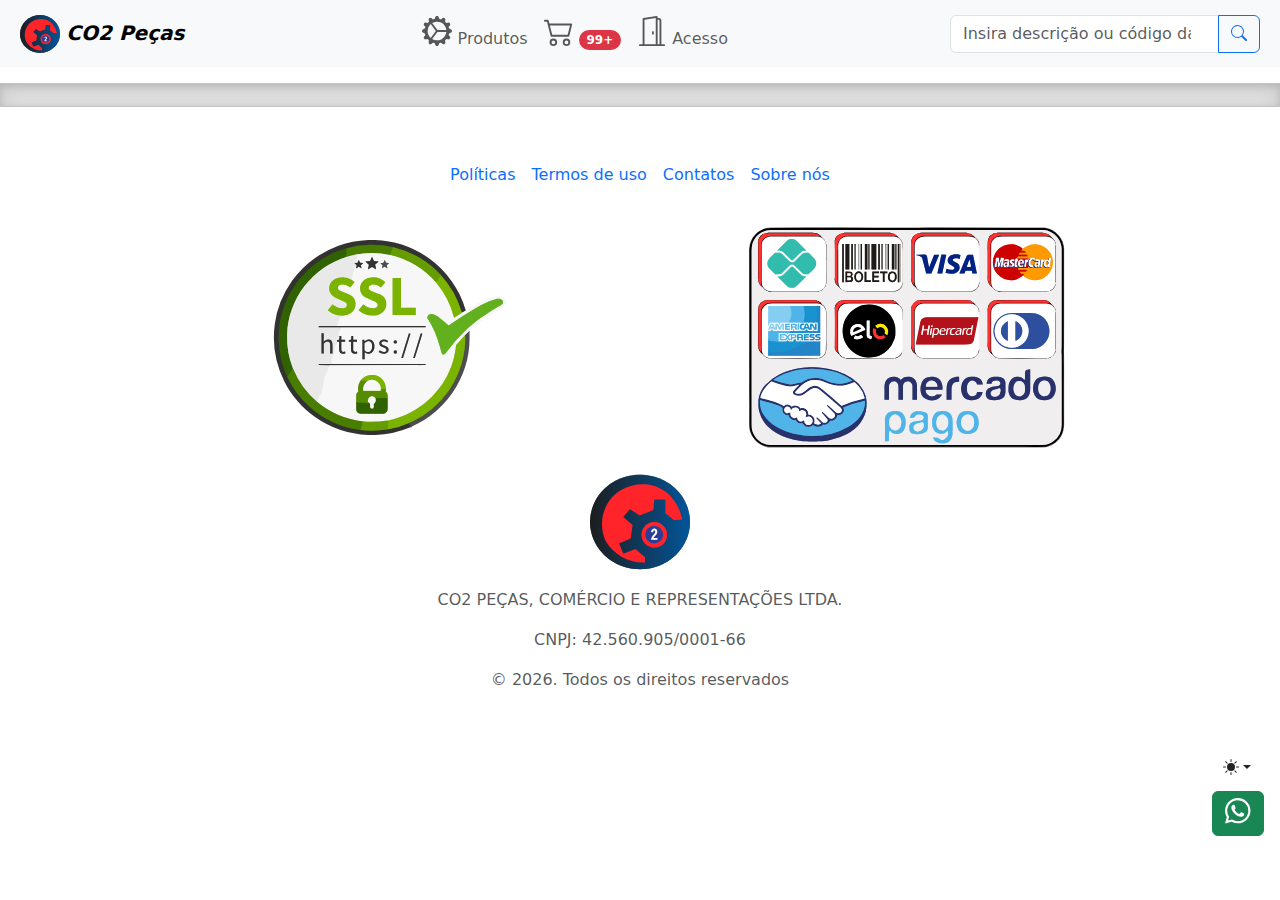
<file: about-us.html>
<!doctype html>
<html lang="pt-BR" data-bs-theme="auto">

<head>
    <!-- JAVASCRIPT RESPONSÁVEL PELO BOTÃO QUE TROCA OS TEMAS -->
    <script src="assets/js/themes.js"></script>
    <meta charset="utf-8">
    <meta name="viewport" content="width=device-width, initial-scale=1">
    <link rel="icon" href="assets/img/logo.png" type="image/png">
    <title>CO2 Peças</title>
    <meta name="description"
        content="Descubra a excelência em peças de linha pesada na nossa loja especializada. Encontre uma vasta seleção de componentes de alta qualidade para veículos comerciais e industriais. Combinamos expertise e variedade para atender às suas necessidades, oferecendo soluções duráveis e confiáveis. Explore nosso catálogo abrangente e garanta o desempenho ideal para sua frota. Seja para caminhões, ônibus ou maquinário pesado, nossa loja é o destino definitivo para quem busca peças que fazem a diferença. Qualidade superior e atendimento excepcional - sua jornada rumo à eficiência com seu veículo pesado começa aqui.">
    <meta name="keywords"
        content="peças de caminhão, caminhão, autopeças, reposição, manutenção, mecânica, motor, freios, suspensão, transmissão, embreagem, direção, elétrica, pneus, acessórios, segurança, Mercedes-Benz, Volkswagen, Scania, Volvo, Iveco, Ford, Chevrolet, Actros, Constellation, P-Series, FH, Daily, F-Series, Silverado, filtro de óleo, bomba de água, junta de cabeçote, biela, pistão, eixo, rolamento, mola, cabo de embreagem, mangueira de radiador, pneu para caminhão, acessorios para caminhão, equipamentos de segurança para caminhão">
    <meta name="author" content="CO2 Peças, Pablo Nogueira de Faria">
    <link rel="stylesheet" href="assets/css/style.css">
    <!-- Bootstrap -->
    <link rel="stylesheet" href="ext/bootstrap/bootstrap.min.css">
</head>

<body>
    <!-- MARCAÇÕES RESPONSÁVEIS PELO BOTÃO QUE TROCA O TEMA E BOTÃO WHATSAPP ------ INÍCIO -->

    <svg xmlns="http://www.w3.org/2000/svg" class="d-none">
        <symbol id="check2" viewBox="0 0 16 16">
            <path
                d="M13.854 3.646a.5.5 0 0 1 0 .708l-7 7a.5.5 0 0 1-.708 0l-3.5-3.5a.5.5 0 1 1 .708-.708L6.5 10.293l6.646-6.647a.5.5 0 0 1 .708 0z" />
        </symbol>
        <symbol id="circle-half" viewBox="0 0 16 16">
            <path d="M8 15A7 7 0 1 0 8 1v14zm0 1A8 8 0 1 1 8 0a8 8 0 0 1 0 16z" />
        </symbol>
        <symbol id="moon-stars-fill" viewBox="0 0 16 16">
            <path
                d="M6 .278a.768.768 0 0 1 .08.858 7.208 7.208 0 0 0-.878 3.46c0 4.021 3.278 7.277 7.318 7.277.527 0 1.04-.055 1.533-.16a.787.787 0 0 1 .81.316.733.733 0 0 1-.031.893A8.349 8.349 0 0 1 8.344 16C3.734 16 0 12.286 0 7.71 0 4.266 2.114 1.312 5.124.06A.752.752 0 0 1 6 .278z" />
            <path
                d="M10.794 3.148a.217.217 0 0 1 .412 0l.387 1.162c.173.518.579.924 1.097 1.097l1.162.387a.217.217 0 0 1 0 .412l-1.162.387a1.734 1.734 0 0 0-1.097 1.097l-.387 1.162a.217.217 0 0 1-.412 0l-.387-1.162A1.734 1.734 0 0 0 9.31 6.593l-1.162-.387a.217.217 0 0 1 0-.412l1.162-.387a1.734 1.734 0 0 0 1.097-1.097l.387-1.162zM13.863.099a.145.145 0 0 1 .274 0l.258.774c.115.346.386.617.732.732l.774.258a.145.145 0 0 1 0 .274l-.774.258a1.156 1.156 0 0 0-.732.732l-.258.774a.145.145 0 0 1-.274 0l-.258-.774a1.156 1.156 0 0 0-.732-.732l-.774-.258a.145.145 0 0 1 0-.274l.774-.258c.346-.115.617-.386.732-.732L13.863.1z" />
        </symbol>
        <symbol id="sun-fill" viewBox="0 0 16 16">
            <path
                d="M8 12a4 4 0 1 0 0-8 4 4 0 0 0 0 8zM8 0a.5.5 0 0 1 .5.5v2a.5.5 0 0 1-1 0v-2A.5.5 0 0 1 8 0zm0 13a.5.5 0 0 1 .5.5v2a.5.5 0 0 1-1 0v-2A.5.5 0 0 1 8 13zm8-5a.5.5 0 0 1-.5.5h-2a.5.5 0 0 1 0-1h2a.5.5 0 0 1 .5.5zM3 8a.5.5 0 0 1-.5.5h-2a.5.5 0 0 1 0-1h2A.5.5 0 0 1 3 8zm10.657-5.657a.5.5 0 0 1 0 .707l-1.414 1.415a.5.5 0 1 1-.707-.708l1.414-1.414a.5.5 0 0 1 .707 0zm-9.193 9.193a.5.5 0 0 1 0 .707L3.05 13.657a.5.5 0 0 1-.707-.707l1.414-1.414a.5.5 0 0 1 .707 0zm9.193 2.121a.5.5 0 0 1-.707 0l-1.414-1.414a.5.5 0 0 1 .707-.707l1.414 1.414a.5.5 0 0 1 0 .707zM4.464 4.465a.5.5 0 0 1-.707 0L2.343 3.05a.5.5 0 1 1 .707-.707l1.414 1.414a.5.5 0 0 1 0 .708z" />
        </symbol>
    </svg>

    <div class="dropdown position-fixed bottom-0 end-0 me-3 bd-mode-toggle">
        <button title="Botão para trocar temas"
            class="btn btn-bd-primary py-2 dropdown-toggle d-flex align-items-center" id="bd-theme" type="button"
            aria-expanded="false" data-bs-toggle="dropdown" aria-label="Toggle theme (auto)">
            <svg class="bi my-1 theme-icon-active" width="1em" height="1em">
                <use href="#circle-half"></use>
            </svg>
            <span class="visually-hidden" id="bd-theme-text">Troca de Temas</span>
        </button>
        <ul class="dropdown-menu dropdown-menu-end shadow" aria-labelledby="bd-theme-text">
            <li>
                <button title="Trocando para modo diurno" type="button" class="dropdown-item d-flex align-items-center"
                    data-bs-theme-value="light" aria-pressed="false">
                    <svg class="bi me-2 opacity-50 theme-icon" width="1em" height="1em">
                        <use href="#sun-fill"></use>
                    </svg>
                    Diurno
                    <svg class="bi ms-auto d-none" width="1em" height="1em">
                        <use href="#check2"></use>
                    </svg>
                </button>
            </li>
            <li>
                <button title="Trocando para modo noturno" type="button" class="dropdown-item d-flex align-items-center"
                    data-bs-theme-value="dark" aria-pressed="false">
                    <svg class="bi me-2 opacity-50 theme-icon" width="1em" height="1em">
                        <use href="#moon-stars-fill"></use>
                    </svg>
                    Noturno
                    <svg class="bi ms-auto d-none" width="1em" height="1em">
                        <use href="#check2"></use>
                    </svg>
                </button>
            </li>
            <li>
                <button title="Deixando em modo automático" type="button"
                    class="dropdown-item d-flex align-items-center active" data-bs-theme-value="auto"
                    aria-pressed="true">
                    <svg class="bi me-2 opacity-50 theme-icon" width="1em" height="1em">
                        <use href="#circle-half"></use>
                    </svg>
                    Automático
                    <svg class="bi ms-auto d-none" width="1em" height="1em">
                        <use href="#check2"></use>
                    </svg>
                </button>
            </li>
        </ul>
    </div>

    <div class="position-fixed bottom-0 end-0 me-3 whatsapp-link">
        <a href="https://api.whatsapp.com/send?phone=5562999999999" target="_blank" class="btn btn-success">
            <svg xmlns="http://www.w3.org/2000/svg" width="1.6em" height="1.6em" fill="currentColor"
                class="bi bi-whatsapp" viewBox="0 0 16 16">
                <path
                    d="M13.601 2.326A7.854 7.854 0 0 0 7.994 0C3.627 0 .068 3.558.064 7.926c0 1.399.366 2.76 1.057 3.965L0 16l4.204-1.102a7.933 7.933 0 0 0 3.79.965h.004c4.368 0 7.926-3.558 7.93-7.93A7.898 7.898 0 0 0 13.6 2.326zM7.994 14.521a6.573 6.573 0 0 1-3.356-.92l-.24-.144-2.494.654.666-2.433-.156-.251a6.56 6.56 0 0 1-1.007-3.505c0-3.626 2.957-6.584 6.591-6.584a6.56 6.56 0 0 1 4.66 1.931 6.557 6.557 0 0 1 1.928 4.66c-.004 3.639-2.961 6.592-6.592 6.592zm3.615-4.934c-.197-.099-1.17-.578-1.353-.646-.182-.065-.315-.099-.445.099-.133.197-.513.646-.627.775-.114.133-.232.148-.43.05-.197-.1-.836-.308-1.592-.985-.59-.525-.985-1.175-1.103-1.372-.114-.198-.011-.304.088-.403.087-.088.197-.232.296-.346.1-.114.133-.198.198-.33.065-.134.034-.248-.015-.347-.05-.099-.445-1.076-.612-1.47-.16-.389-.323-.335-.445-.34-.114-.007-.247-.007-.38-.007a.729.729 0 0 0-.529.247c-.182.198-.691.677-.691 1.654 0 .977.71 1.916.81 2.049.098.133 1.394 2.132 3.383 2.992.47.205.84.326 1.129.418.475.152.904.129 1.246.08.38-.058 1.171-.48 1.338-.943.164-.464.164-.86.114-.943-.049-.084-.182-.133-.38-.232z" />
            </svg>
        </a>
    </div>

    <!-- MARCAÇÕES RESPONSÁVEIS PELO BOTÃO QUE TROCA O TEMA E BOTÃO WHATSAPP ------ FIM -->

    <header class="sticky-top">
        <nav class="navbar navbar-expand-lg bg-body-tertiary p-2">
            <div class="container-fluid">
                <a title="Voltar à página principal" class="navbar-brand" href="#">
                    <img src="assets/img/logo.svg" alt="Logo" width="40" height="40" class="d-inline-block">
                    <strong><em>CO2 Peças</em></strong>
                </a>
                <button title="Botão aparente apenas em dispositivos móveis para retrair a barra de navegação."
                    class="navbar-toggler" type="button" data-bs-toggle="collapse"
                    data-bs-target="#navbarSupportedContent" aria-controls="navbarSupportedContent"
                    aria-expanded="false" aria-label="Toggle navigation">
                    <span class="navbar-toggler-icon"></span>
                </button>

                <div class="collapse navbar-collapse" id="navbarSupportedContent">
                    <ul class="navbar-nav mx-auto mb-2 mb-lg-0 text-small">
                        <li class="nav-item">
                            <a title="Navegar pela seção dos produtos" class="nav-link " href="#"><svg
                                    xmlns="http://www.w3.org/2000/svg" width="30" height="30" fill="currentColor"
                                    class="bi bi-gear-wide-connected" viewBox="0 0 16 16">
                                    <path
                                        d="M7.068.727c.243-.97 1.62-.97 1.864 0l.071.286a.96.96 0 0 0 1.622.434l.205-.211c.695-.719 1.888-.03 1.613.931l-.08.284a.96.96 0 0 0 1.187 1.187l.283-.081c.96-.275 1.65.918.931 1.613l-.211.205a.96.96 0 0 0 .434 1.622l.286.071c.97.243.97 1.62 0 1.864l-.286.071a.96.96 0 0 0-.434 1.622l.211.205c.719.695.03 1.888-.931 1.613l-.284-.08a.96.96 0 0 0-1.187 1.187l.081.283c.275.96-.918 1.65-1.613.931l-.205-.211a.96.96 0 0 0-1.622.434l-.071.286c-.243.97-1.62.97-1.864 0l-.071-.286a.96.96 0 0 0-1.622-.434l-.205.211c-.695.719-1.888.03-1.613-.931l.08-.284a.96.96 0 0 0-1.186-1.187l-.284.081c-.96.275-1.65-.918-.931-1.613l.211-.205a.96.96 0 0 0-.434-1.622l-.286-.071c-.97-.243-.97-1.62 0-1.864l.286-.071a.96.96 0 0 0 .434-1.622l-.211-.205c-.719-.695-.03-1.888.931-1.613l.284.08a.96.96 0 0 0 1.187-1.186l-.081-.284c-.275-.96.918-1.65 1.613-.931l.205.211a.96.96 0 0 0 1.622-.434l.071-.286zM12.973 8.5H8.25l-2.834 3.779A4.998 4.998 0 0 0 12.973 8.5m0-1a4.998 4.998 0 0 0-7.557-3.779l2.834 3.78h4.723zM5.048 3.967c-.03.021-.058.043-.087.065zm-.431.355A4.984 4.984 0 0 0 3.002 8c0 1.455.622 2.765 1.615 3.678L7.375 8zm.344 7.646.087.065z" />
                                </svg> Produtos</a>
                        </li>
                        <li class="nav-item">
                            <a title="Visualizar itens no carrinho" class="nav-link" href="#">
                                <svg xmlns="http://www.w3.org/2000/svg" width="30" height="30" fill="currentColor"
                                    class="bi bi-cart2" viewBox="0 0 16 16">
                                    <path
                                        d="M0 2.5A.5.5 0 0 1 .5 2H2a.5.5 0 0 1 .485.379L2.89 4H14.5a.5.5 0 0 1 .485.621l-1.5 6A.5.5 0 0 1 13 11H4a.5.5 0 0 1-.485-.379L1.61 3H.5a.5.5 0 0 1-.5-.5M3.14 5l1.25 5h8.22l1.25-5H3.14zM5 13a1 1 0 1 0 0 2 1 1 0 0 0 0-2m-2 1a2 2 0 1 1 4 0 2 2 0 0 1-4 0m9-1a1 1 0 1 0 0 2 1 1 0 0 0 0-2m-2 1a2 2 0 1 1 4 0 2 2 0 0 1-4 0" />
                                </svg>
                                <span class="badge rounded-pill bg-danger">
                                    99+
                                    <span class="visually-hidden">Quantidade de produtos</span>
                                </span>
                            </a>
                        </li>
                        <li class="nav-item">
                            <a title="Realizar login ou criar conta" href="access.php" class="nav-link">
                                <svg xmlns="http://www.w3.org/2000/svg" width="30" height="30" fill="currentColor"
                                    class="bi bi-door-open" viewBox="0 0 16 16">
                                    <path d="M8.5 10c-.276 0-.5-.448-.5-1s.224-1 .5-1 .5.448.5 1-.224 1-.5 1" />
                                    <path
                                        d="M10.828.122A.5.5 0 0 1 11 .5V1h.5A1.5 1.5 0 0 1 13 2.5V15h1.5a.5.5 0 0 1 0 1h-13a.5.5 0 0 1 0-1H3V1.5a.5.5 0 0 1 .43-.495l7-1a.5.5 0 0 1 .398.117zM11.5 2H11v13h1V2.5a.5.5 0 0 0-.5-.5M4 1.934V15h6V1.077z" />
                                </svg> Acesso
                            </a>
                        </li>
                        <!--
                        <li class="nav-item dropdown">
                            <a title="Opções do usuário em sua conta" href="#" class="nav-link dropdown-toggle" data-bs-toggle="dropdown"
                                aria-expanded="false">
                                <svg xmlns="http://www.w3.org/2000/svg" width="30" height="30" fill="currentColor"
                                    class="bi bi-person-circle" viewBox="0 0 16 16">
                                    <path d="M11 6a3 3 0 1 1-6 0 3 3 0 0 1 6 0" />
                                    <path fill-rule="evenodd"
                                        d="M0 8a8 8 0 1 1 16 0A8 8 0 0 1 0 8m8-7a7 7 0 0 0-5.468 11.37C3.242 11.226 4.805 10 8 10s4.757 1.225 5.468 2.37A7 7 0 0 0 8 1" />
                                </svg>
                            </a>
                            <ul class="dropdown-menu">
                                <li>
                                    <a title="Visualizar os dados do usuário" class="dropdown-item" href="#"><svg
                                            xmlns="http://www.w3.org/2000/svg" width="22" height="22"
                                            fill="currentColor" class="bi bi-card-heading" viewBox="0 0 16 16">
                                            <path
                                                d="M14.5 3a.5.5 0 0 1 .5.5v9a.5.5 0 0 1-.5.5h-13a.5.5 0 0 1-.5-.5v-9a.5.5 0 0 1 .5-.5zm-13-1A1.5 1.5 0 0 0 0 3.5v9A1.5 1.5 0 0 0 1.5 14h13a1.5 1.5 0 0 0 1.5-1.5v-9A1.5 1.5 0 0 0 14.5 2z" />
                                            <path
                                                d="M3 8.5a.5.5 0 0 1 .5-.5h9a.5.5 0 0 1 0 1h-9a.5.5 0 0 1-.5-.5m0 2a.5.5 0 0 1 .5-.5h6a.5.5 0 0 1 0 1h-6a.5.5 0 0 1-.5-.5m0-5a.5.5 0 0 1 .5-.5h9a.5.5 0 0 1 .5.5v1a.5.5 0 0 1-.5.5h-9a.5.5 0 0 1-.5-.5z" />
                                        </svg> Meus
                                        dados
                                    </a>
                                </li>
                                <li>
                                    <a title="Visualizar os pedidos do usuário" class="dropdown-item" href="#">
                                        <svg xmlns="http://www.w3.org/2000/svg" width="22" height="22"
                                            fill="currentColor" class="bi bi-bag-check-fill" viewBox="0 0 16 16">
                                            <path fill-rule="evenodd"
                                                d="M10.5 3.5a2.5 2.5 0 0 0-5 0V4h5zm1 0V4H15v10a2 2 0 0 1-2 2H3a2 2 0 0 1-2-2V4h3.5v-.5a3.5 3.5 0 1 1 7 0m-.646 5.354a.5.5 0 0 0-.708-.708L7.5 10.793 6.354 9.646a.5.5 0 1 0-.708.708l1.5 1.5a.5.5 0 0 0 .708 0l3-3z" />
                                        </svg> Meus
                                        pedidos
                                    </a>
                                </li>
                                <li>
                                    <hr class="dropdown-divider">
                                </li>
                                <li>
                                    <a title="Sair da conta" class="dropdown-item" href="#">
                                        <svg xmlns="http://www.w3.org/2000/svg" width="22" height="22"
                                            fill="currentColor" class="bi bi-door-closed" viewBox="0 0 16 16">
                                            <path
                                                d="M3 2a1 1 0 0 1 1-1h8a1 1 0 0 1 1 1v13h1.5a.5.5 0 0 1 0 1h-13a.5.5 0 0 1 0-1H3zm1 13h8V2H4z" />
                                            <path d="M9 9a1 1 0 1 0 2 0 1 1 0 0 0-2 0" />
                                        </svg> Sair
                                    </a>
                                </li>
                            </ul>
                        </li>
                    -->
                    </ul>
                </div>
                <form id="searcher" class="col-md-3 col-10 mx-auto" role="search">
                    <div class="input-group">
                        <input type="search" class="form-control" placeholder="Insira descrição ou código da peça"
                            aria-label="Search">
                        <button title="Botão para confirmar busca inserida" type="submit"
                            class="btn btn-outline-primary">
                            <svg xmlns="http://www.w3.org/2000/svg" width="16" height="16" fill="currentColor"
                                class="bi bi-search" viewBox="0 0 16 16">
                                <path
                                    d="M11.742 10.344a6.5 6.5 0 1 0-1.397 1.398h-.001c.03.04.062.078.098.115l3.85 3.85a1 1 0 0 0 1.415-1.414l-3.85-3.85a1.007 1.007 0 0 0-.115-.1zM12 6.5a5.5 5.5 0 1 1-11 0 5.5 5.5 0 0 1 11 0" />
                            </svg>
                        </button>
                    </div>
                </form>
            </div>
        </nav>
    </header>

    <main>


        <div class="divider"></div>
    </main>

    <footer class="py-3 my-4">
        <ul class="nav justify-content-center pt-2 pb-3 mb-3">
            <li class="nav-item"><a href="policies.php"
                    class="nav-link px-2 link-body-emphasis text-primary">Políticas</a>
            </li>
            <li class="nav-item"><a href="terms.html" class="nav-link px-2 link-body-emphasis text-primary">Termos
                    de
                    uso</a></li>
            <li class="nav-item"><a href="contacts.html"
                    class="nav-link px-2 link-body-emphasis text-primary">Contatos</a>
            </li>
            <li class="nav-item"><a href="about-us.html" class="nav-link px-2 link-body-emphasis text-primary">Sobre
                    nós</a>
            </li>
        </ul>
        <div class="d-flex justify-content-center text-center flex-column flex-md-row align-items-center">
            <div class="col-md-5 mb-4">
                <img class="img-fluid" src="assets/img/certificado-SSL.svg" width="50%" alt="Logo">
            </div>
            <div class="col-md-5 mb-4">
                <img class="img-fluid" src="assets/img/payment-methods.svg" width="60%" alt="Logo">
            </div>
        </div>
        <p class="text-center text-body-secondary"><img src="assets/img/logo.svg" width="100" height="100" alt="Logo">
        </p>
        <p class="text-center text-body-secondary">CO2 PEÇAS, COMÉRCIO E REPRESENTAÇÕES LTDA.</p>
        <p class="text-center text-body-secondary">CNPJ: 42.560.905/0001-66</p>
        <p id="direitos-autorais" class="text-center text-body-secondary"></p>
    </footer>

    <script type="text/javascript">
        var direitosAutorais = document.getElementById('direitos-autorais');
        var anoAtual = new Date().getFullYear();
        direitosAutorais.innerHTML = '&copy; ' + anoAtual + '. Todos os direitos reservados';
    </script>
    <script src="ext/bootstrap/bootstrap.bundle.min.js"></script>
</body>

</html>
</file>
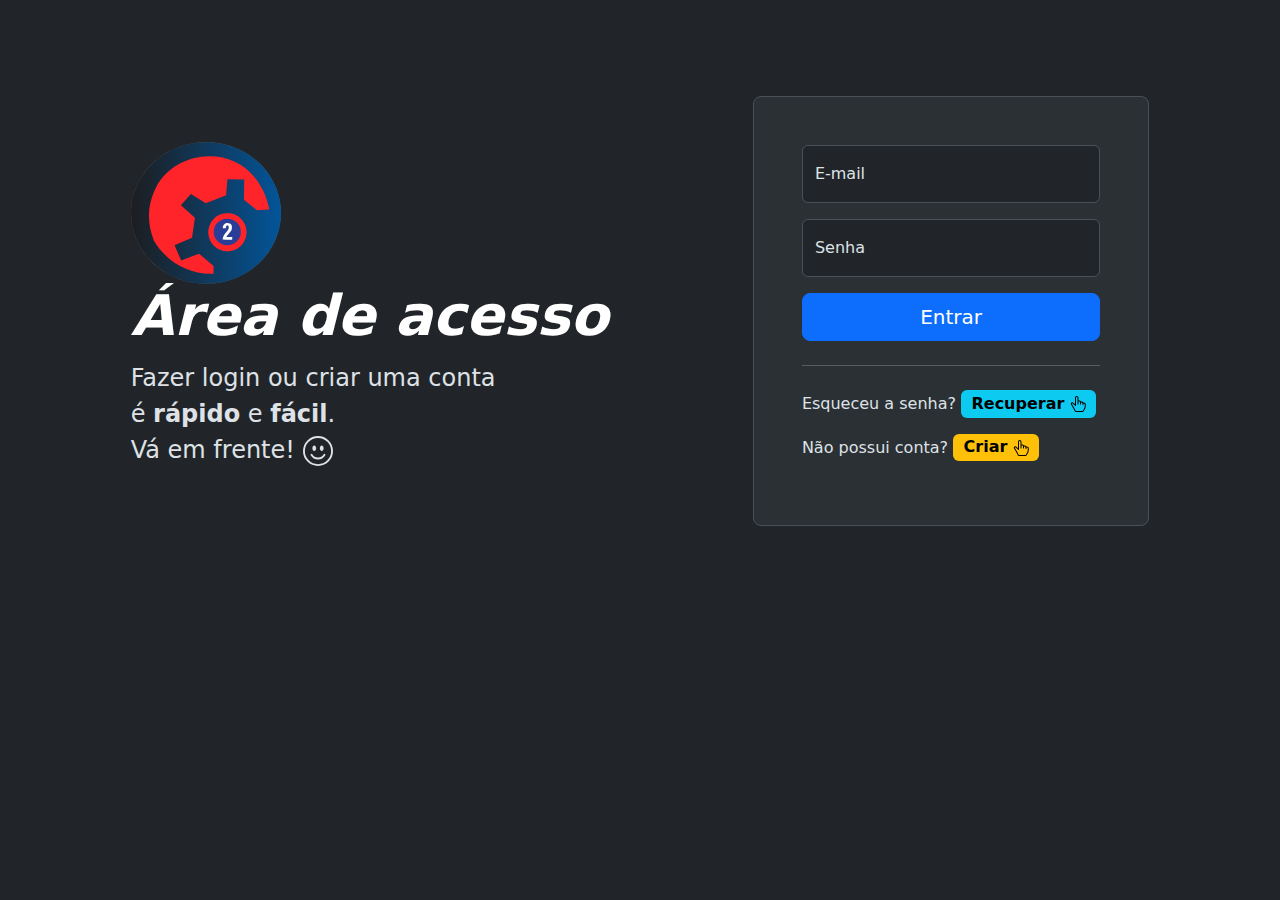
<file: access.html>
<!doctype html>
<html lang="pt-BR" data-bs-theme="dark">

<head>
    <meta charset="utf-8">
    <meta name="viewport" content="width=device-width, initial-scale=1">
    <link rel="icon" href="assets/img/logo.png" type="image/png">
    <title>CO2 Peças - Acesso</title>
    <link rel="stylesheet" href="ext/bootstrap/bootstrap.min.css">
</head>

<body>

    <!-- FORMULÁRIO DE LOGIN - início -->
    <div class="container col-xl-10 col-xxl-8 px-4 py-5">
        <div class="row align-items-center g-lg-5 py-5">
            <div class="col-lg-7 text-center text-lg-start">
                <a title="Voltar à página principal" href="index.html">
                    <img src="assets/img/logo.svg" width="150" height="150" alt="Logo para retorno À página principal">
                </a>
                <h1 class="display-4 fw-bold lh-1 text-body-emphasis mb-3"><em>Área de acesso</em></h1>
                <p class="col-lg-10 fs-4">Fazer login ou criar uma conta<br>é <strong>rápido</strong> e
                    <strong>fácil</strong>.<br>Vá em frente! <svg xmlns="http://www.w3.org/2000/svg" width="30"
                        height="30" fill="currentColor" class="bi bi-emoji-smile" viewBox="0 0 16 16">
                        <path d="M8 15A7 7 0 1 1 8 1a7 7 0 0 1 0 14m0 1A8 8 0 1 0 8 0a8 8 0 0 0 0 16" />
                        <path
                            d="M4.285 9.567a.5.5 0 0 1 .683.183A3.498 3.498 0 0 0 8 11.5a3.498 3.498 0 0 0 3.032-1.75.5.5 0 1 1 .866.5A4.498 4.498 0 0 1 8 12.5a4.498 4.498 0 0 1-3.898-2.25.5.5 0 0 1 .183-.683M7 6.5C7 7.328 6.552 8 6 8s-1-.672-1-1.5S5.448 5 6 5s1 .672 1 1.5m4 0c0 .828-.448 1.5-1 1.5s-1-.672-1-1.5S9.448 5 10 5s1 .672 1 1.5" />
                    </svg>
                </p>

            </div>

            <div class="col-md-10 mx-auto col-lg-5">
                <form id="formLogin" class="p-4 p-md-5 border rounded-3 bg-body-tertiary">
                    <div class="form-floating mb-3">
                        <input type="email" class="form-control" id="emailLogin" name="emailLogin"
                            placeholder="nome@exemplo.com" required>
                        <label for="emailLogin">E-mail</label>
                    </div>
                    <div class="form-floating mb-3">
                        <input type="password" class="form-control" id="passwordLogin" name="passwordLogin"
                            placeholder="Senha escolhida" required>
                        <label for="passwordLogin">Senha</label>
                    </div>
                    <button class="w-100 btn btn-lg btn-primary" type="submit">Entrar</button>
                    <div id="messageLogin" class="text-center"></div>
                    <hr class="my-4">
                    <p>Esqueceu a senha? <a href="#" data-bs-toggle="modal" data-bs-target="#modalRecovery"
                            title="Recuperar senha" class="text-decoration-none badge text-bg-info fs-6">Recuperar <svg
                                xmlns="http://www.w3.org/2000/svg" width="16" height="16" fill="currentColor"
                                class="bi bi-hand-index-thumb" viewBox="0 0 16 16">
                                <path
                                    d="M6.75 1a.75.75 0 0 1 .75.75V8a.5.5 0 0 0 1 0V5.467l.086-.004c.317-.012.637-.008.816.027.134.027.294.096.448.182.077.042.15.147.15.314V8a.5.5 0 0 0 1 0V6.435l.106-.01c.316-.024.584-.01.708.04.118.046.3.207.486.43.081.096.15.19.2.259V8.5a.5.5 0 1 0 1 0v-1h.342a1 1 0 0 1 .995 1.1l-.271 2.715a2.5 2.5 0 0 1-.317.991l-1.395 2.442a.5.5 0 0 1-.434.252H6.118a.5.5 0 0 1-.447-.276l-1.232-2.465-2.512-4.185a.517.517 0 0 1 .809-.631l2.41 2.41A.5.5 0 0 0 6 9.5V1.75A.75.75 0 0 1 6.75 1M8.5 4.466V1.75a1.75 1.75 0 1 0-3.5 0v6.543L3.443 6.736A1.517 1.517 0 0 0 1.07 8.588l2.491 4.153 1.215 2.43A1.5 1.5 0 0 0 6.118 16h6.302a1.5 1.5 0 0 0 1.302-.756l1.395-2.441a3.5 3.5 0 0 0 .444-1.389l.271-2.715a2 2 0 0 0-1.99-2.199h-.581a5.114 5.114 0 0 0-.195-.248c-.191-.229-.51-.568-.88-.716-.364-.146-.846-.132-1.158-.108l-.132.012a1.26 1.26 0 0 0-.56-.642 2.632 2.632 0 0 0-.738-.288c-.31-.062-.739-.058-1.05-.046zm2.094 2.025" />
                            </svg></a></p>
                    <p>Não possui conta? <a href="#" data-bs-toggle="modal" data-bs-target="#modalSignin"
                            title="Criar conta" class="text-decoration-none badge text-bg-warning fs-6">Criar <svg
                                xmlns="http://www.w3.org/2000/svg" width="16" height="16" fill="currentColor"
                                class="bi bi-hand-index-thumb" viewBox="0 0 16 16">
                                <path
                                    d="M6.75 1a.75.75 0 0 1 .75.75V8a.5.5 0 0 0 1 0V5.467l.086-.004c.317-.012.637-.008.816.027.134.027.294.096.448.182.077.042.15.147.15.314V8a.5.5 0 0 0 1 0V6.435l.106-.01c.316-.024.584-.01.708.04.118.046.3.207.486.43.081.096.15.19.2.259V8.5a.5.5 0 1 0 1 0v-1h.342a1 1 0 0 1 .995 1.1l-.271 2.715a2.5 2.5 0 0 1-.317.991l-1.395 2.442a.5.5 0 0 1-.434.252H6.118a.5.5 0 0 1-.447-.276l-1.232-2.465-2.512-4.185a.517.517 0 0 1 .809-.631l2.41 2.41A.5.5 0 0 0 6 9.5V1.75A.75.75 0 0 1 6.75 1M8.5 4.466V1.75a1.75 1.75 0 1 0-3.5 0v6.543L3.443 6.736A1.517 1.517 0 0 0 1.07 8.588l2.491 4.153 1.215 2.43A1.5 1.5 0 0 0 6.118 16h6.302a1.5 1.5 0 0 0 1.302-.756l1.395-2.441a3.5 3.5 0 0 0 .444-1.389l.271-2.715a2 2 0 0 0-1.99-2.199h-.581a5.114 5.114 0 0 0-.195-.248c-.191-.229-.51-.568-.88-.716-.364-.146-.846-.132-1.158-.108l-.132.012a1.26 1.26 0 0 0-.56-.642 2.632 2.632 0 0 0-.738-.288c-.31-.062-.739-.058-1.05-.046zm2.094 2.025" />
                            </svg></a></p>
                </form>
            </div>

        </div>
    </div>
    <!-- FORMULÁRIO DE LOGIN - fim -->

    <!-- FORMULÁRIOS RECUPERAR SENHA - início -->
    <div class="modal fade" id="modalRecovery" tabindex="-1" aria-labelledby="exampleModalLabel" aria-hidden="true">
        <div class="modal-dialog modal-dialog-centered" role="document">
            <div class="modal-content rounded-4 shadow">
                <div class="modal-header p-5 pb-4 border-bottom-0">
                    <h1 class="fw-bold mb-0 fs-2">Recuperar senha</h1>
                    <button type="button" class="btn-close" data-bs-dismiss="modal" aria-label="Close"></button>
                </div>

                <div class="modal-body p-5 pt-0">
                    <div id="emailReset">
                        <form id="formEmail" class="">
                            <label class="mb-2 fw-bold" for="emailRecovery">Seu e-mail cadastrado</label>
                            <div class="input-group mb-3">
                                <input type="email" class="form-control" id="emailRecovery" name="emailRecovery"
                                    placeholder="nome@exemplo.com" aria-label="nome@exemplo.com"
                                    aria-describedby="generate-token" required>
                                <button class="btn btn-primary" type="submit"
                                    id="generate-token"><small>Gerar</small></button>
                            </div>
                        </form>
                    </div>
                    <div id="tokenReset">
                        <form id="formToken">
                            <label class="mb-2 fw-bold" for="secureToken">Token de segurança enviado ao e-mail</label>
                            <div class="input-group mb-3">
                                <input type="text" class="form-control" id="secureToken" name="secureToken"
                                    placeholder="nome@exemplo.com" aria-label="nome@exemplo.com"
                                    aria-describedby="validate-token" required>
                                <button class="btn btn-primary" type="submit"
                                    id="validate-token"><small>Validar</small></button>
                            </div>
                        </form>
                    </div>
                    <div id="passwordReset">
                        <form id="formReset">
                            <div class="form-floating mb-3">
                                <input type="email" class="form-control rounded-3" id="newPassword" name="newPassword"
                                    placeholder="name@example.com" required>
                                <label for="newPassword">Nova senha</label>
                            </div>
                            <div class="form-floating mb-3">
                                <input type="email" class="form-control rounded-3" id="newPassword2" name="newPassword2"
                                    placeholder="name@example.com" required>
                                <label for="newPassword2">Confirmar nova senha</label>
                            </div>
                            <button class="w-100 mb-2 btn btn-lg rounded-3 btn-primary" type="submit">Redefinir
                                senha</button>
                        </form>
                    </div>
                    <div id="messageRecovery" class="text-center"></div>
                </div>
            </div>
        </div>
    </div>
    <!-- FORMULÁRIOS RECUPERAR SENHA - fim -->

    <!-- FORMULÁRIO CRIAR CONTA - início -->
    <div class="modal fade" id="modalSignin" tabindex="-1" aria-labelledby="exampleModalLabel" aria-hidden="true">
        <div class="modal-dialog modal-dialog-centered" role="document">
            <div class="modal-content rounded-4 shadow">
                <div class="modal-header p-5 pb-4 border-bottom-0">
                    <h1 class="fw-bold mb-0 fs-2">Criar conta</h1>
                    <button type="button" class="btn-close" data-bs-dismiss="modal" aria-label="Close"></button>
                </div>

                <div class="modal-body p-5 pt-0">
                    <form class="">
                        <div class="form-floating mb-3">
                            <input type="email" class="form-control rounded-3" id="nameCreate" name="nameCreate"
                                placeholder="nome@exemplo.com" required>
                            <label for="nameCreate">Nome completo</label>
                        </div>
                        <div class="form-floating mb-3">
                            <input type="email" class="form-control rounded-3" id="emailCreate" name="emailCreate"
                                placeholder="nome@exemplo.com" required>
                            <label for="emailCreate">E-mail</label>
                        </div>
                        <div class="form-floating mb-3">
                            <input type="password" class="form-control rounded-3" id="passwordCreate"
                                name="passwordCreate" placeholder="Password" required>
                            <label for="passwordCreate">Senha</label>
                        </div>
                        <div class="form-floating mb-3">
                            <input type="password" class="form-control rounded-3" id="passwordCreate2"
                                name="passwordCreate2" placeholder="Password" required>
                            <label for="passwordCreate2">Confirmar senha</label>
                        </div>
                        <div class="form-check text-start my-3">
                            <input class="form-check-input" type="checkbox" id="userAgreed" name="userAgreed">
                            <label class="form-check-label" for="userAgreed">
                                <small>Concordo que li e aceito os <a title="Termos de uso da CO2 Peças"
                                        href="terms.html" target="_blank">Termos de uso</a> e <a
                                        title="Políticas da CO2 Peças" href="politics.html"
                                        target="_blank">Políticas</a> do site.</small>
                            </label>
                        </div>
                        <button class="w-100 mb-2 btn btn-lg rounded-3 btn-primary" type="submit">Criar</button>
                    </form>
                    <div id="messageCreate" class="text-center"></div>
                </div>
            </div>
        </div>
    </div>
    <!-- FORMULÁRIO CRIAR CONTA - fim -->

    <script src="ext/bootstrap/bootstrap.bundle.min.js"></script>
</body>

</html>
</file>
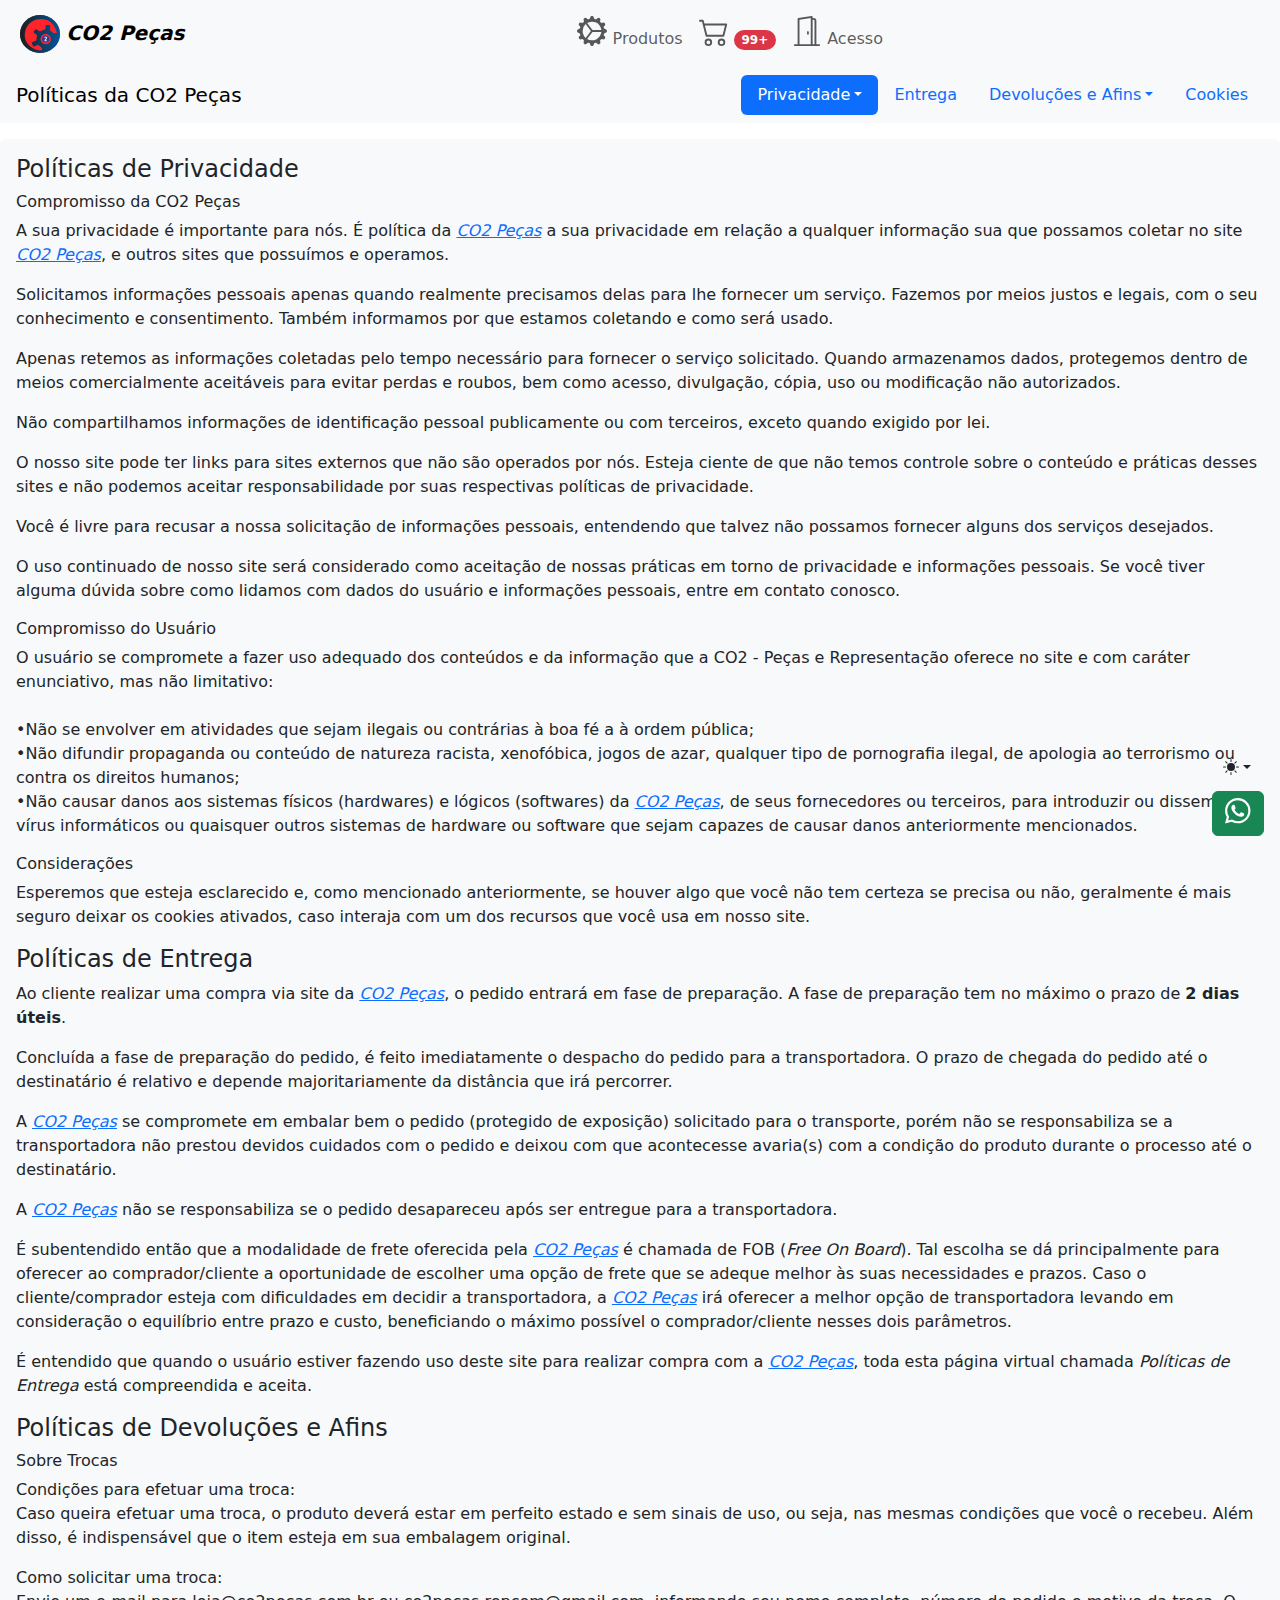
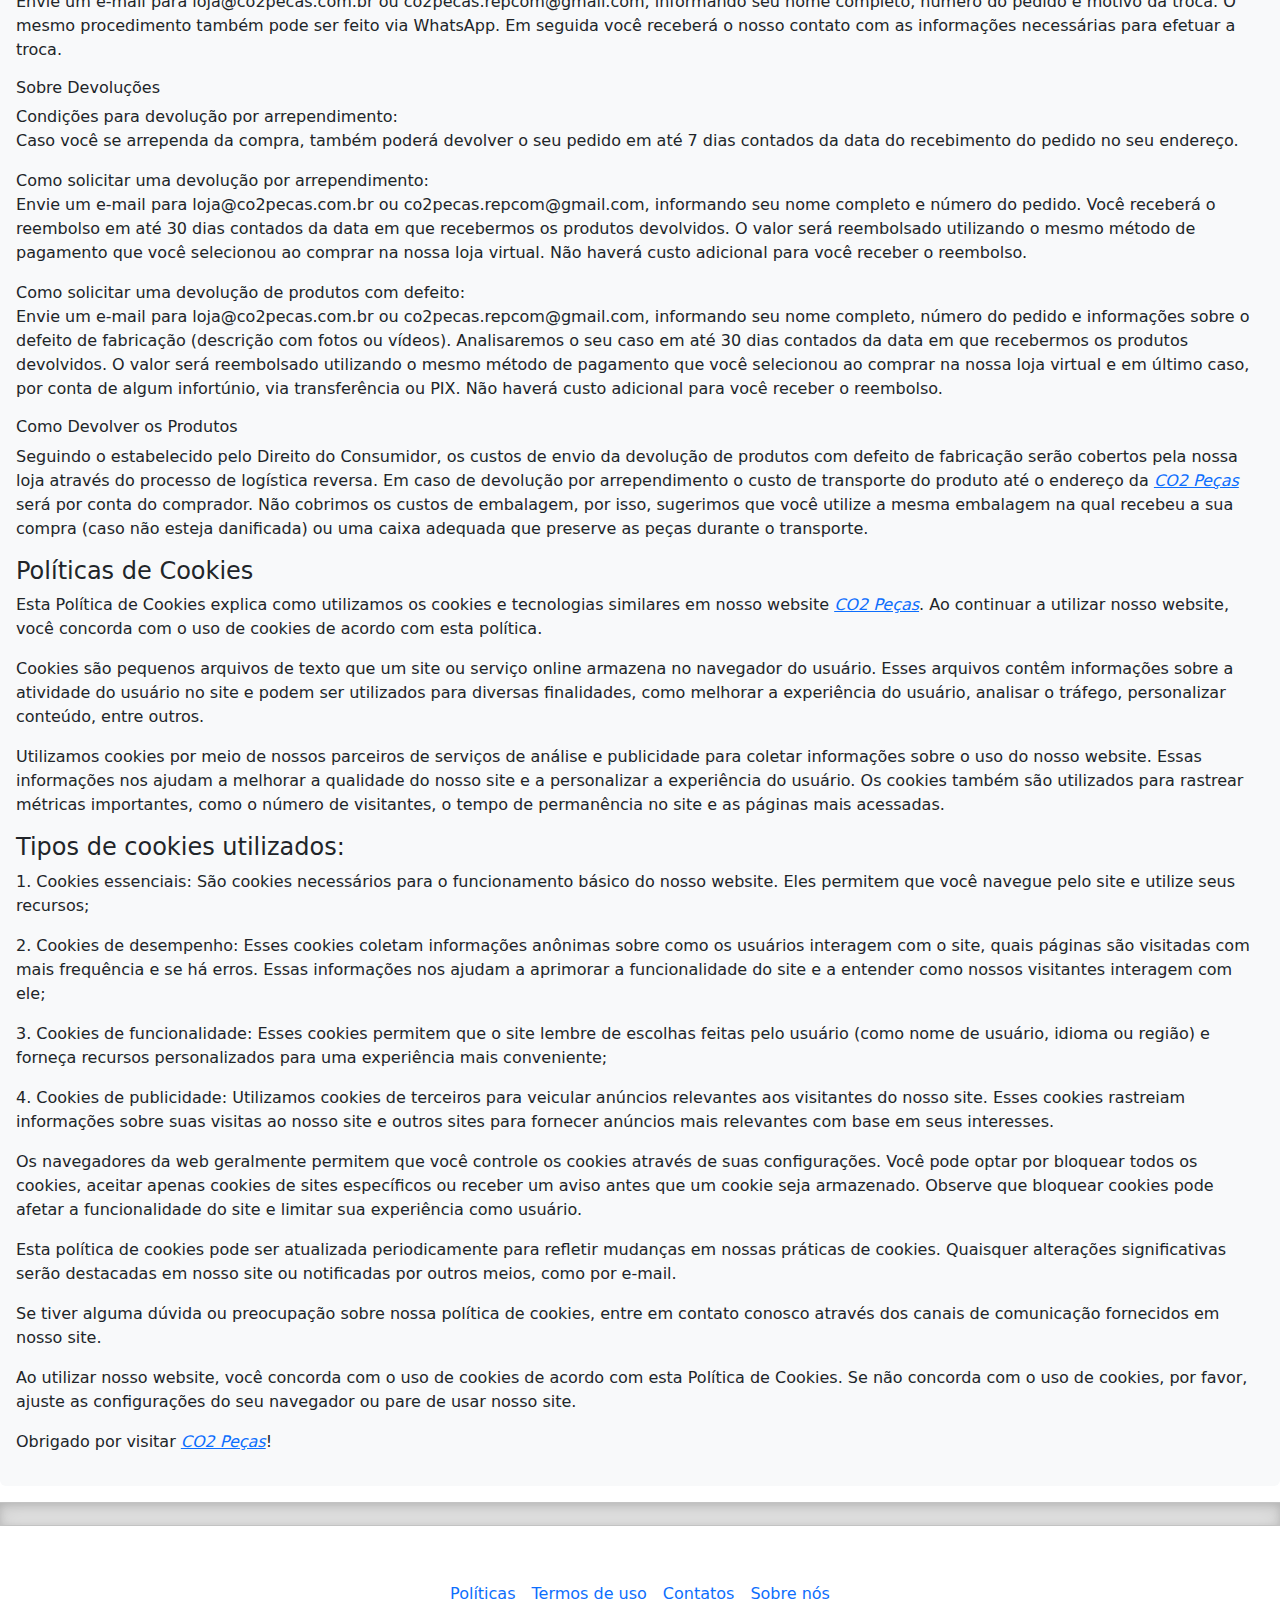
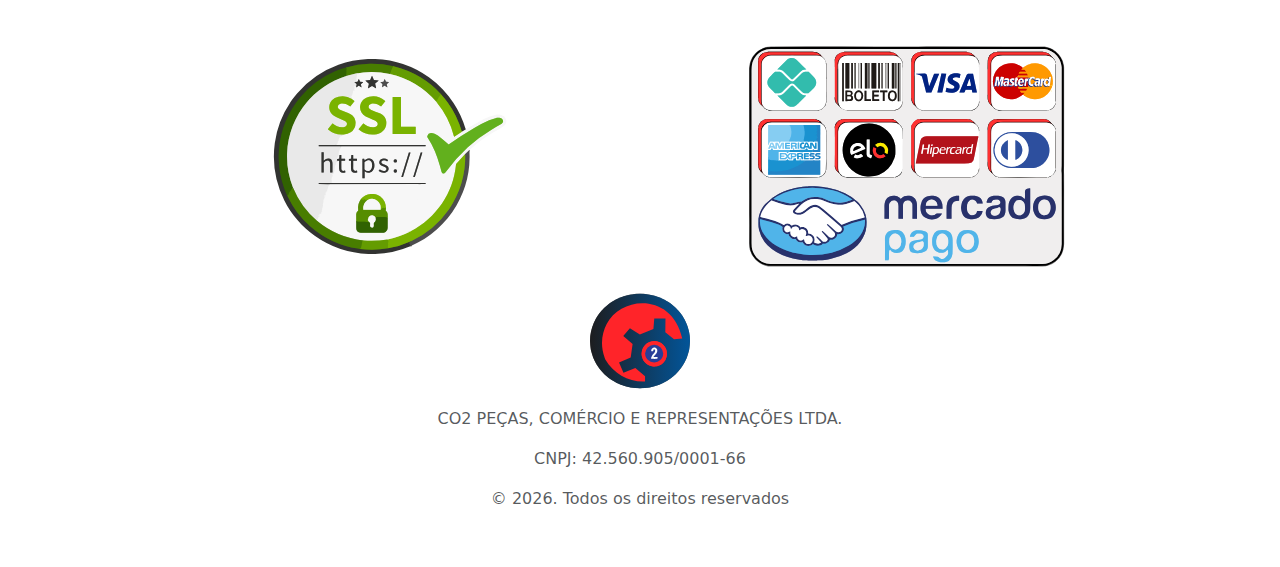
<file: policies.html>
<!doctype html>
<html lang="pt-BR" data-bs-theme="auto">

<head>
    <!-- JAVASCRIPT RESPONSÁVEL PELO BOTÃO QUE TROCA OS TEMAS -->
    <script src="assets/js/themes.js"></script>
    <meta charset="utf-8">
    <meta name="viewport" content="width=device-width, initial-scale=1">
    <link rel="icon" href="assets/img/logo.png" type="image/png">
    <title>CO2 Peças</title>
    <meta name="description"
        content="Descubra a excelência em peças de linha pesada na nossa loja especializada. Encontre uma vasta seleção de componentes de alta qualidade para veículos comerciais e industriais. Combinamos expertise e variedade para atender às suas necessidades, oferecendo soluções duráveis e confiáveis. Explore nosso catálogo abrangente e garanta o desempenho ideal para sua frota. Seja para caminhões, ônibus ou maquinário pesado, nossa loja é o destino definitivo para quem busca peças que fazem a diferença. Qualidade superior e atendimento excepcional - sua jornada rumo à eficiência com seu veículo pesado começa aqui.">
    <meta name="keywords"
        content="peças de caminhão, caminhão, autopeças, reposição, manutenção, mecânica, motor, freios, suspensão, transmissão, embreagem, direção, elétrica, pneus, acessórios, segurança, Mercedes-Benz, Volkswagen, Scania, Volvo, Iveco, Ford, Chevrolet, Actros, Constellation, P-Series, FH, Daily, F-Series, Silverado, filtro de óleo, bomba de água, junta de cabeçote, biela, pistão, eixo, rolamento, mola, cabo de embreagem, mangueira de radiador, pneu para caminhão, acessorios para caminhão, equipamentos de segurança para caminhão">
    <meta name="author" content="CO2 Peças, Pablo Nogueira de Faria">
    <link rel="stylesheet" href="assets/css/style.css">
    <!-- Bootstrap -->
    <link rel="stylesheet" href="ext/bootstrap/bootstrap.min.css">
</head>

<body>
    <!-- MARCAÇÕES RESPONSÁVEIS PELO BOTÃO QUE TROCA O TEMA E BOTÃO WHATSAPP ------ INÍCIO -->

    <svg xmlns="http://www.w3.org/2000/svg" class="d-none">
        <symbol id="check2" viewBox="0 0 16 16">
            <path
                d="M13.854 3.646a.5.5 0 0 1 0 .708l-7 7a.5.5 0 0 1-.708 0l-3.5-3.5a.5.5 0 1 1 .708-.708L6.5 10.293l6.646-6.647a.5.5 0 0 1 .708 0z" />
        </symbol>
        <symbol id="circle-half" viewBox="0 0 16 16">
            <path d="M8 15A7 7 0 1 0 8 1v14zm0 1A8 8 0 1 1 8 0a8 8 0 0 1 0 16z" />
        </symbol>
        <symbol id="moon-stars-fill" viewBox="0 0 16 16">
            <path
                d="M6 .278a.768.768 0 0 1 .08.858 7.208 7.208 0 0 0-.878 3.46c0 4.021 3.278 7.277 7.318 7.277.527 0 1.04-.055 1.533-.16a.787.787 0 0 1 .81.316.733.733 0 0 1-.031.893A8.349 8.349 0 0 1 8.344 16C3.734 16 0 12.286 0 7.71 0 4.266 2.114 1.312 5.124.06A.752.752 0 0 1 6 .278z" />
            <path
                d="M10.794 3.148a.217.217 0 0 1 .412 0l.387 1.162c.173.518.579.924 1.097 1.097l1.162.387a.217.217 0 0 1 0 .412l-1.162.387a1.734 1.734 0 0 0-1.097 1.097l-.387 1.162a.217.217 0 0 1-.412 0l-.387-1.162A1.734 1.734 0 0 0 9.31 6.593l-1.162-.387a.217.217 0 0 1 0-.412l1.162-.387a1.734 1.734 0 0 0 1.097-1.097l.387-1.162zM13.863.099a.145.145 0 0 1 .274 0l.258.774c.115.346.386.617.732.732l.774.258a.145.145 0 0 1 0 .274l-.774.258a1.156 1.156 0 0 0-.732.732l-.258.774a.145.145 0 0 1-.274 0l-.258-.774a1.156 1.156 0 0 0-.732-.732l-.774-.258a.145.145 0 0 1 0-.274l.774-.258c.346-.115.617-.386.732-.732L13.863.1z" />
        </symbol>
        <symbol id="sun-fill" viewBox="0 0 16 16">
            <path
                d="M8 12a4 4 0 1 0 0-8 4 4 0 0 0 0 8zM8 0a.5.5 0 0 1 .5.5v2a.5.5 0 0 1-1 0v-2A.5.5 0 0 1 8 0zm0 13a.5.5 0 0 1 .5.5v2a.5.5 0 0 1-1 0v-2A.5.5 0 0 1 8 13zm8-5a.5.5 0 0 1-.5.5h-2a.5.5 0 0 1 0-1h2a.5.5 0 0 1 .5.5zM3 8a.5.5 0 0 1-.5.5h-2a.5.5 0 0 1 0-1h2A.5.5 0 0 1 3 8zm10.657-5.657a.5.5 0 0 1 0 .707l-1.414 1.415a.5.5 0 1 1-.707-.708l1.414-1.414a.5.5 0 0 1 .707 0zm-9.193 9.193a.5.5 0 0 1 0 .707L3.05 13.657a.5.5 0 0 1-.707-.707l1.414-1.414a.5.5 0 0 1 .707 0zm9.193 2.121a.5.5 0 0 1-.707 0l-1.414-1.414a.5.5 0 0 1 .707-.707l1.414 1.414a.5.5 0 0 1 0 .707zM4.464 4.465a.5.5 0 0 1-.707 0L2.343 3.05a.5.5 0 1 1 .707-.707l1.414 1.414a.5.5 0 0 1 0 .708z" />
        </symbol>
    </svg>

    <div class="dropdown position-fixed bottom-0 end-0 me-3 bd-mode-toggle">
        <button title="Botão para trocar temas"
            class="btn btn-bd-primary py-2 dropdown-toggle d-flex align-items-center" id="bd-theme" type="button"
            aria-expanded="false" data-bs-toggle="dropdown" aria-label="Toggle theme (auto)">
            <svg class="bi my-1 theme-icon-active" width="1em" height="1em">
                <use href="#circle-half"></use>
            </svg>
            <span class="visually-hidden" id="bd-theme-text">Troca de Temas</span>
        </button>
        <ul class="dropdown-menu dropdown-menu-end shadow" aria-labelledby="bd-theme-text">
            <li>
                <button title="Trocando para modo diurno" type="button" class="dropdown-item d-flex align-items-center"
                    data-bs-theme-value="light" aria-pressed="false">
                    <svg class="bi me-2 opacity-50 theme-icon" width="1em" height="1em">
                        <use href="#sun-fill"></use>
                    </svg>
                    Diurno
                    <svg class="bi ms-auto d-none" width="1em" height="1em">
                        <use href="#check2"></use>
                    </svg>
                </button>
            </li>
            <li>
                <button title="Trocando para modo noturno" type="button" class="dropdown-item d-flex align-items-center"
                    data-bs-theme-value="dark" aria-pressed="false">
                    <svg class="bi me-2 opacity-50 theme-icon" width="1em" height="1em">
                        <use href="#moon-stars-fill"></use>
                    </svg>
                    Noturno
                    <svg class="bi ms-auto d-none" width="1em" height="1em">
                        <use href="#check2"></use>
                    </svg>
                </button>
            </li>
            <li>
                <button title="Deixando em modo automático" type="button"
                    class="dropdown-item d-flex align-items-center active" data-bs-theme-value="auto"
                    aria-pressed="true">
                    <svg class="bi me-2 opacity-50 theme-icon" width="1em" height="1em">
                        <use href="#circle-half"></use>
                    </svg>
                    Automático
                    <svg class="bi ms-auto d-none" width="1em" height="1em">
                        <use href="#check2"></use>
                    </svg>
                </button>
            </li>
        </ul>
    </div>

    <div class="position-fixed bottom-0 end-0 me-3 whatsapp-link">
        <a href="https://api.whatsapp.com/send?phone=5562999999999" target="_blank" class="btn btn-success">
            <svg xmlns="http://www.w3.org/2000/svg" width="1.6em" height="1.6em" fill="currentColor"
                class="bi bi-whatsapp" viewBox="0 0 16 16">
                <path
                    d="M13.601 2.326A7.854 7.854 0 0 0 7.994 0C3.627 0 .068 3.558.064 7.926c0 1.399.366 2.76 1.057 3.965L0 16l4.204-1.102a7.933 7.933 0 0 0 3.79.965h.004c4.368 0 7.926-3.558 7.93-7.93A7.898 7.898 0 0 0 13.6 2.326zM7.994 14.521a6.573 6.573 0 0 1-3.356-.92l-.24-.144-2.494.654.666-2.433-.156-.251a6.56 6.56 0 0 1-1.007-3.505c0-3.626 2.957-6.584 6.591-6.584a6.56 6.56 0 0 1 4.66 1.931 6.557 6.557 0 0 1 1.928 4.66c-.004 3.639-2.961 6.592-6.592 6.592zm3.615-4.934c-.197-.099-1.17-.578-1.353-.646-.182-.065-.315-.099-.445.099-.133.197-.513.646-.627.775-.114.133-.232.148-.43.05-.197-.1-.836-.308-1.592-.985-.59-.525-.985-1.175-1.103-1.372-.114-.198-.011-.304.088-.403.087-.088.197-.232.296-.346.1-.114.133-.198.198-.33.065-.134.034-.248-.015-.347-.05-.099-.445-1.076-.612-1.47-.16-.389-.323-.335-.445-.34-.114-.007-.247-.007-.38-.007a.729.729 0 0 0-.529.247c-.182.198-.691.677-.691 1.654 0 .977.71 1.916.81 2.049.098.133 1.394 2.132 3.383 2.992.47.205.84.326 1.129.418.475.152.904.129 1.246.08.38-.058 1.171-.48 1.338-.943.164-.464.164-.86.114-.943-.049-.084-.182-.133-.38-.232z" />
            </svg>
        </a>
    </div>

    <!-- MARCAÇÕES RESPONSÁVEIS PELO BOTÃO QUE TROCA O TEMA E BOTÃO WHATSAPP ------ FIM -->

    <header class="sticky-top">
        <nav class="navbar navbar-expand-lg bg-body-tertiary p-2">
            <div class="container-fluid">
                <a title="Voltar à página principal" class="navbar-brand" href="index.html">
                    <img src="assets/img/logo.svg" alt="Logo" width="40" height="40" class="d-inline-block">
                    <strong><em>CO2 Peças</em></strong>
                </a>
                <button title="Botão aparente apenas em dispositivos móveis para retrair a barra de navegação."
                    class="navbar-toggler" type="button" data-bs-toggle="collapse"
                    data-bs-target="#navbarSupportedContent" aria-controls="navbarSupportedContent"
                    aria-expanded="false" aria-label="Toggle navigation">
                    <span class="navbar-toggler-icon"></span>
                </button>

                <div class="collapse navbar-collapse" id="navbarSupportedContent">
                    <ul class="navbar-nav mx-auto mb-2 mb-lg-0 text-small">
                        <li class="nav-item">
                            <a title="Navegar pela seção dos produtos" class="nav-link " href="#"><svg
                                    xmlns="http://www.w3.org/2000/svg" width="30" height="30" fill="currentColor"
                                    class="bi bi-gear-wide-connected" viewBox="0 0 16 16">
                                    <path
                                        d="M7.068.727c.243-.97 1.62-.97 1.864 0l.071.286a.96.96 0 0 0 1.622.434l.205-.211c.695-.719 1.888-.03 1.613.931l-.08.284a.96.96 0 0 0 1.187 1.187l.283-.081c.96-.275 1.65.918.931 1.613l-.211.205a.96.96 0 0 0 .434 1.622l.286.071c.97.243.97 1.62 0 1.864l-.286.071a.96.96 0 0 0-.434 1.622l.211.205c.719.695.03 1.888-.931 1.613l-.284-.08a.96.96 0 0 0-1.187 1.187l.081.283c.275.96-.918 1.65-1.613.931l-.205-.211a.96.96 0 0 0-1.622.434l-.071.286c-.243.97-1.62.97-1.864 0l-.071-.286a.96.96 0 0 0-1.622-.434l-.205.211c-.695.719-1.888.03-1.613-.931l.08-.284a.96.96 0 0 0-1.186-1.187l-.284.081c-.96.275-1.65-.918-.931-1.613l.211-.205a.96.96 0 0 0-.434-1.622l-.286-.071c-.97-.243-.97-1.62 0-1.864l.286-.071a.96.96 0 0 0 .434-1.622l-.211-.205c-.719-.695-.03-1.888.931-1.613l.284.08a.96.96 0 0 0 1.187-1.186l-.081-.284c-.275-.96.918-1.65 1.613-.931l.205.211a.96.96 0 0 0 1.622-.434l.071-.286zM12.973 8.5H8.25l-2.834 3.779A4.998 4.998 0 0 0 12.973 8.5m0-1a4.998 4.998 0 0 0-7.557-3.779l2.834 3.78h4.723zM5.048 3.967c-.03.021-.058.043-.087.065zm-.431.355A4.984 4.984 0 0 0 3.002 8c0 1.455.622 2.765 1.615 3.678L7.375 8zm.344 7.646.087.065z" />
                                </svg> Produtos</a>
                        </li>
                        <li class="nav-item">
                            <a title="Visualizar itens no carrinho" class="nav-link" href="#">
                                <svg xmlns="http://www.w3.org/2000/svg" width="30" height="30" fill="currentColor"
                                    class="bi bi-cart2" viewBox="0 0 16 16">
                                    <path
                                        d="M0 2.5A.5.5 0 0 1 .5 2H2a.5.5 0 0 1 .485.379L2.89 4H14.5a.5.5 0 0 1 .485.621l-1.5 6A.5.5 0 0 1 13 11H4a.5.5 0 0 1-.485-.379L1.61 3H.5a.5.5 0 0 1-.5-.5M3.14 5l1.25 5h8.22l1.25-5H3.14zM5 13a1 1 0 1 0 0 2 1 1 0 0 0 0-2m-2 1a2 2 0 1 1 4 0 2 2 0 0 1-4 0m9-1a1 1 0 1 0 0 2 1 1 0 0 0 0-2m-2 1a2 2 0 1 1 4 0 2 2 0 0 1-4 0" />
                                </svg>
                                <span class="badge rounded-pill bg-danger">
                                    99+
                                    <span class="visually-hidden">Quantidade de produtos</span>
                                </span>
                            </a>
                        </li>
                        <li class="nav-item">
                            <a title="Realizar login ou criar conta" href="access.html" class="nav-link">
                                <svg xmlns="http://www.w3.org/2000/svg" width="30" height="30" fill="currentColor"
                                    class="bi bi-door-open" viewBox="0 0 16 16">
                                    <path d="M8.5 10c-.276 0-.5-.448-.5-1s.224-1 .5-1 .5.448.5 1-.224 1-.5 1" />
                                    <path
                                        d="M10.828.122A.5.5 0 0 1 11 .5V1h.5A1.5 1.5 0 0 1 13 2.5V15h1.5a.5.5 0 0 1 0 1h-13a.5.5 0 0 1 0-1H3V1.5a.5.5 0 0 1 .43-.495l7-1a.5.5 0 0 1 .398.117zM11.5 2H11v13h1V2.5a.5.5 0 0 0-.5-.5M4 1.934V15h6V1.077z" />
                                </svg> Acesso
                            </a>
                        </li>
                        <!--
                        <li class="nav-item dropdown">
                            <a title="Opções do usuário em sua conta" href="#" class="nav-link dropdown-toggle" data-bs-toggle="dropdown"
                                aria-expanded="false">
                                <svg xmlns="http://www.w3.org/2000/svg" width="30" height="30" fill="currentColor"
                                    class="bi bi-person-circle" viewBox="0 0 16 16">
                                    <path d="M11 6a3 3 0 1 1-6 0 3 3 0 0 1 6 0" />
                                    <path fill-rule="evenodd"
                                        d="M0 8a8 8 0 1 1 16 0A8 8 0 0 1 0 8m8-7a7 7 0 0 0-5.468 11.37C3.242 11.226 4.805 10 8 10s4.757 1.225 5.468 2.37A7 7 0 0 0 8 1" />
                                </svg>
                            </a>
                            <ul class="dropdown-menu">
                                <li>
                                    <a title="Visualizar os dados do usuário" class="dropdown-item" href="#"><svg
                                            xmlns="http://www.w3.org/2000/svg" width="22" height="22"
                                            fill="currentColor" class="bi bi-card-heading" viewBox="0 0 16 16">
                                            <path
                                                d="M14.5 3a.5.5 0 0 1 .5.5v9a.5.5 0 0 1-.5.5h-13a.5.5 0 0 1-.5-.5v-9a.5.5 0 0 1 .5-.5zm-13-1A1.5 1.5 0 0 0 0 3.5v9A1.5 1.5 0 0 0 1.5 14h13a1.5 1.5 0 0 0 1.5-1.5v-9A1.5 1.5 0 0 0 14.5 2z" />
                                            <path
                                                d="M3 8.5a.5.5 0 0 1 .5-.5h9a.5.5 0 0 1 0 1h-9a.5.5 0 0 1-.5-.5m0 2a.5.5 0 0 1 .5-.5h6a.5.5 0 0 1 0 1h-6a.5.5 0 0 1-.5-.5m0-5a.5.5 0 0 1 .5-.5h9a.5.5 0 0 1 .5.5v1a.5.5 0 0 1-.5.5h-9a.5.5 0 0 1-.5-.5z" />
                                        </svg> Meus
                                        dados
                                    </a>
                                </li>
                                <li>
                                    <a title="Visualizar os pedidos do usuário" class="dropdown-item" href="#">
                                        <svg xmlns="http://www.w3.org/2000/svg" width="22" height="22"
                                            fill="currentColor" class="bi bi-bag-check-fill" viewBox="0 0 16 16">
                                            <path fill-rule="evenodd"
                                                d="M10.5 3.5a2.5 2.5 0 0 0-5 0V4h5zm1 0V4H15v10a2 2 0 0 1-2 2H3a2 2 0 0 1-2-2V4h3.5v-.5a3.5 3.5 0 1 1 7 0m-.646 5.354a.5.5 0 0 0-.708-.708L7.5 10.793 6.354 9.646a.5.5 0 1 0-.708.708l1.5 1.5a.5.5 0 0 0 .708 0l3-3z" />
                                        </svg> Meus
                                        pedidos
                                    </a>
                                </li>
                                <li>
                                    <hr class="dropdown-divider">
                                </li>
                                <li>
                                    <a title="Sair da conta" class="dropdown-item" href="#">
                                        <svg xmlns="http://www.w3.org/2000/svg" width="22" height="22"
                                            fill="currentColor" class="bi bi-door-closed" viewBox="0 0 16 16">
                                            <path
                                                d="M3 2a1 1 0 0 1 1-1h8a1 1 0 0 1 1 1v13h1.5a.5.5 0 0 1 0 1h-13a.5.5 0 0 1 0-1H3zm1 13h8V2H4z" />
                                            <path d="M9 9a1 1 0 1 0 2 0 1 1 0 0 0-2 0" />
                                        </svg> Sair
                                    </a>
                                </li>
                            </ul>
                        </li>
                    -->
                    </ul>
                </div>
            </div>
        </nav>
        <nav id="navbar-example2" class="navbar bg-body-tertiary px-3 mb-3">
            <a class="navbar-brand" href="#">Políticas da CO2 Peças</a>
            <ul class="nav nav-pills">
                <li class="nav-item dropdown">
                    <a class="nav-link dropdown-toggle" data-bs-toggle="dropdown" href="#" role="button"
                        aria-expanded="false">Privacidade</a>
                    <ul class="dropdown-menu">
                        <li><a class="dropdown-item" href="#scrollspyHeading1-1">Compromisso da CO2 Peças</a></li>
                        <li><a class="dropdown-item" href="#scrollspyHeading1-2">Compromisso do Usuário</a></li>
                        <li><a class="dropdown-item" href="#scrollspyHeading1-3">Considerações</a></li>
                    </ul>
                </li>
                <li class="nav-item">
                    <a class="nav-link" href="#scrollspyHeading2">Entrega</a>
                </li>
                <li class="nav-item dropdown">
                    <a class="nav-link dropdown-toggle" data-bs-toggle="dropdown" href="#" role="button"
                        aria-expanded="false">Devoluções e Afins</a>
                    <ul class="dropdown-menu">
                        <li><a class="dropdown-item" href="#scrollspyHeading3-1">Sobre Trocas</a></li>
                        <li><a class="dropdown-item" href="#scrollspyHeading3-2">Sobre Devoluções</a></li>
                        <li><a class="dropdown-item" href="#scrollspyHeading3-3">Como Devolver os Produtos</a></li>
                    </ul>
                </li>
                <li class="nav-item">
                    <a class="nav-link" href="#scrollspyHeading4">Cookies</a>
                </li>
            </ul>
        </nav>
    </header>

    <main>
       
        <div data-bs-spy="scroll" data-bs-target="#navbar-example2" data-bs-root-margin="0px 0px -40%"
            data-bs-smooth-scroll="true" class="scrollspy-example bg-body-tertiary p-3 rounded-2" tabindex="0">
            <h4>Políticas de Privacidade</h4>
            <h6 id="scrollspyHeading1-1">Compromisso da CO2 Peças</h6>
            <p>
                A sua privacidade é importante para nós. É política da <a target="_blank" href="index.php"><em>CO2
                        Peças</em></a> a sua
                privacidade em relação a qualquer informação sua que possamos coletar no site <a target="_blank"
                    href="index.php"><em>CO2 Peças</em></a>,
                e outros sites que possuímos e operamos.
            </p>
            <p>
                Solicitamos informações pessoais apenas quando realmente precisamos delas para lhe fornecer um serviço.
                Fazemos por meios justos e legais, com o seu conhecimento e consentimento. Também informamos por que
                estamos coletando e como será usado.
            </p>
            <p>
                Apenas retemos as informações coletadas pelo tempo necessário para fornecer o serviço solicitado. Quando
                armazenamos dados, protegemos dentro de meios comercialmente aceitáveis para evitar perdas e roubos, bem
                como acesso, divulgação, cópia, uso ou modificação não autorizados.
            </p>
            <p>
                Não compartilhamos informações de identificação pessoal publicamente ou com terceiros, exceto quando
                exigido por lei.
            </p>
            <p>
                O nosso site pode ter links para sites externos que não são operados por nós. Esteja ciente de que não
                temos controle sobre o conteúdo e práticas desses sites e não podemos aceitar responsabilidade por suas
                respectivas políticas de privacidade.
            </p>
            <p>
                Você é livre para recusar a nossa solicitação de informações pessoais, entendendo que talvez não
                possamos
                fornecer alguns dos serviços desejados.
            </p>
            <p>
                O uso continuado de nosso site será considerado como aceitação de nossas práticas em torno de
                privacidade
                e informações pessoais. Se você tiver alguma dúvida sobre como lidamos com dados do usuário e
                informações
                pessoais, entre em contato conosco.
            </p>
            <h6 id="scrollspyHeading1-2">Compromisso do Usuário</h6>
            <p>
                O usuário se compromete a fazer uso adequado dos conteúdos e da informação que a CO2 - Peças e
                Representação oferece no site e com caráter enunciativo, mas não limitativo:<br>
                <br>
                &bull;Não se envolver em atividades que sejam ilegais ou contrárias à boa fé a à ordem pública;<br>
                &bull;Não difundir propaganda ou conteúdo de natureza racista, xenofóbica, jogos de azar,
                qualquer
                tipo de pornografia ilegal, de apologia ao terrorismo ou contra os direitos humanos;<br>
                &bull;Não causar danos aos sistemas físicos (hardwares) e lógicos (softwares) da <a target="_blank"
                    href="index.php"><em>CO2 Peças</em></a>,
                de seus fornecedores ou terceiros, para introduzir ou disseminar vírus informáticos ou quaisquer outros
                sistemas de hardware ou software que sejam capazes de causar danos anteriormente mencionados.<br>
            </p>
            <h6 id="scrollspyHeading1-3">Considerações</h6>
            <p>
                Esperemos que esteja esclarecido e, como mencionado anteriormente, se houver algo que você não tem
                certeza
                se precisa ou não, geralmente é mais seguro deixar os cookies ativados, caso interaja com um dos
                recursos
                que você usa em nosso site.
            </p>
            <h4 id="scrollspyHeading2">Políticas de Entrega</h4>
            <p>
                Ao cliente realizar uma compra via site da <a target="_blank" href="index.php"><em>CO2 Peças</em></a>, o
                pedido entrará em fase de preparação. A fase de preparação tem no máximo o prazo de <strong>2 dias
                    úteis</strong>.
            </p>
            <p>
                Concluída a fase de preparação do pedido, é feito imediatamente o despacho do pedido para a
                transportadora. O prazo de chegada do pedido até o destinatário é relativo e depende majoritariamente da
                distância que irá percorrer.
            </p>
            <p>
                A <a target="_blank" href="index.php"><em>CO2 Peças</em></a> se compromete em embalar bem o pedido
                (protegido de exposição)
                solicitado para o transporte, porém não se responsabiliza se a transportadora não prestou devidos
                cuidados
                com o pedido e deixou com que acontecesse avaria(s) com a condição do produto
                durante o processo até o destinatário.
            </p>
            <p>
                A <a target="_blank" href="index.php"><em>CO2 Peças</em></a> não se responsabiliza se o pedido
                desapareceu
                após ser entregue para a transportadora.
            </p>
            <p>
                É subentendido então que a modalidade de frete oferecida pela <a target="_blank"
                    href="index.php"><em>CO2
                        Peças</em></a> é chamada de FOB (<em>Free On Board</em>). Tal escolha se dá principalmente para
                oferecer ao
                comprador/cliente a oportunidade de escolher uma opção de frete que se adeque melhor às suas
                necessidades
                e prazos. Caso o cliente/comprador esteja com dificuldades em decidir a transportadora, a <a
                    target="_blank" href="index.php"><em>CO2
                        Peças</em></a> irá oferecer a melhor opção de transportadora levando em consideração o
                equilíbrio
                entre prazo e
                custo, beneficiando o máximo possível o comprador/cliente nesses dois parâmetros.
            </p>
            <p>
                É entendido que quando o usuário estiver fazendo uso deste site para realizar compra com a <a
                    target="_blank" href="index.php"><em>CO2 Peças</em></a>, toda esta página virtual chamada
                <em>Políticas
                    de
                    Entrega</em> está compreendida e aceita.
            <h4>Políticas de Devoluções e Afins</h4>
            <h6 id="scrollspyHeading3-1">Sobre Trocas</h6>
            <p>
                Condições para efetuar uma troca:<br>
                Caso queira efetuar uma troca, o produto deverá estar em perfeito estado e sem sinais de uso, ou seja,
                nas
                mesmas condições que você o recebeu. Além disso, é indispensável que o item esteja em sua embalagem
                original.
            </p>
            <p>
                Como solicitar uma troca:<br>
                Envie um e-mail para <span class="link-hover">loja@co2pecas.com.br</span> ou <span
                    class="link-hover">co2pecas.repcom@gmail.com</span>,
                informando seu nome completo, número do pedido e motivo da
                troca. O mesmo procedimento também pode ser feito via WhatsApp. Em seguida você receberá o nosso contato
                com as informações necessárias para efetuar a troca.
            </p>
            <h6 id="scrollspyHeading3-2">Sobre Devoluções</h6>
            <p>
                Condições para devolução por arrependimento:<br>
                Caso você se arrependa da compra, também poderá devolver o seu pedido em até 7 dias contados da data do
                recebimento do pedido no seu endereço.
            </p>
            <p>
                Como solicitar uma devolução por arrependimento:<br>
                Envie um e-mail para <span class="link-hover">loja@co2pecas.com.br</span> ou <span
                    class="link-hover">co2pecas.repcom@gmail.com</span>, informando seu nome completo e número do
                pedido.
                Você
                receberá o reembolso em até 30 dias contados da data em que recebermos os produtos devolvidos. O valor
                será reembolsado utilizando o mesmo método de pagamento que você selecionou ao comprar na nossa loja
                virtual. Não haverá custo adicional para você receber o reembolso.
            </p>
            <p>
                Como solicitar uma devolução de produtos com defeito:<br>
                Envie um e-mail para <span class="link-hover">loja@co2pecas.com.br</span> ou <span
                    class="link-hover">co2pecas.repcom@gmail.com</span>, informando seu nome completo, número do pedido
                e
                informações sobre o defeito de fabricação (descrição com fotos ou vídeos). Analisaremos o seu caso em
                até
                30 dias contados da data em que recebermos os produtos devolvidos. O valor será reembolsado utilizando o
                mesmo método de pagamento que você selecionou ao comprar na nossa loja virtual e em último caso, por
                conta
                de algum infortúnio, via transferência ou PIX. Não haverá custo adicional para você receber o reembolso.
            </p>
            <h6 id="scrollspyHeading3-3">Como Devolver os Produtos</h6>
            <p>
                Seguindo o estabelecido pelo Direito do Consumidor, os custos de envio da devolução de produtos com
                defeito de
                fabricação serão cobertos pela nossa loja através do
                processo de logística reversa. Em caso de devolução por arrependimento o custo de transporte do produto
                até o endereço da <a target="_blank" href="index.php"><em>CO2 Peças</em></a> será por conta do
                comprador.
                Não cobrimos
                os custos de embalagem, por isso, sugerimos que você utilize a mesma embalagem na qual recebeu a sua
                compra (caso não esteja danificada) ou uma caixa adequada que preserve as peças durante o transporte.
            </p>
            <h4 id="scrollspyHeading4">Políticas de Cookies</h4>
            <p>Esta Política de Cookies explica como utilizamos os cookies e tecnologias similares em nosso website <a
                    target="_blank" href="index.php"><em>CO2 Peças</em></a>. Ao continuar a utilizar nosso website, você
                concorda com o uso de cookies de acordo com esta política.</p>


            <p>Cookies são pequenos arquivos de texto que um site ou serviço online armazena no navegador do usuário.
                Esses arquivos contêm informações sobre a atividade do usuário no site e podem ser utilizados para
                diversas finalidades, como melhorar a experiência do usuário, analisar o tráfego, personalizar conteúdo,
                entre outros.</p>


            <p>Utilizamos cookies por meio de nossos parceiros de serviços de análise e publicidade para coletar
                informações sobre o uso do nosso website. Essas informações nos ajudam a melhorar a qualidade do nosso
                site e a personalizar a experiência do usuário. Os cookies também são utilizados para rastrear métricas
                importantes, como o número de visitantes, o tempo de permanência no site e as páginas mais acessadas.
            </p>

            <h4>Tipos de cookies utilizados:</h4>
            <p>1. Cookies essenciais: São cookies necessários para o funcionamento básico do nosso website. Eles
                permitem que você navegue pelo site e utilize seus recursos;</p>
            <p>2. Cookies de desempenho: Esses cookies coletam informações anônimas sobre como os usuários interagem com
                o site, quais páginas são visitadas com mais frequência e se há erros. Essas informações nos ajudam a
                aprimorar a funcionalidade do site e a entender como nossos visitantes interagem com ele;</p>
            <p>3. Cookies de funcionalidade: Esses cookies permitem que o site lembre de escolhas feitas pelo usuário
                (como nome de usuário, idioma ou região) e forneça recursos personalizados para uma experiência mais
                conveniente;</p>
            <p>4. Cookies de publicidade: Utilizamos cookies de terceiros para veicular anúncios relevantes aos
                visitantes do nosso site. Esses cookies rastreiam informações sobre suas visitas ao nosso site e outros
                sites para fornecer anúncios mais relevantes com base em seus interesses.</p>


            <p>Os navegadores da web geralmente permitem que você controle os cookies através de suas configurações.
                Você pode optar por bloquear todos os cookies, aceitar apenas cookies de sites específicos ou receber um
                aviso antes que um cookie seja armazenado. Observe que bloquear cookies pode afetar a funcionalidade do
                site e limitar sua experiência como usuário.</p>


            <p>Esta política de cookies pode ser atualizada periodicamente para refletir mudanças em nossas práticas de
                cookies. Quaisquer alterações significativas serão destacadas em nosso site ou notificadas por outros
                meios, como por e-mail.</p>

            <p>Se tiver alguma dúvida ou preocupação sobre nossa política de cookies, entre em contato conosco através
                dos canais de comunicação fornecidos em nosso site.</p>
            <p>Ao utilizar nosso website, você concorda com o uso de cookies de acordo com esta Política de Cookies. Se
                não concorda com o uso de cookies, por favor, ajuste as configurações do seu navegador ou pare de usar
                nosso site.</p>
            <p>Obrigado por visitar <a target="_blank" href="index.php"><em>CO2 Peças</em></a>!</p>

        </div>
        <div class="divider"></div>
    </main>

    <footer class="py-3 my-4">
        <ul class="nav justify-content-center pt-2 pb-3 mb-3">
            <li class="nav-item"><a href="policies.html"
                    class="nav-link px-2 link-body-emphasis text-primary">Políticas</a>
            </li>
            <li class="nav-item"><a href="terms.html" class="nav-link px-2 link-body-emphasis text-primary">Termos
                    de
                    uso</a></li>
            <li class="nav-item"><a href="contacts.html"
                    class="nav-link px-2 link-body-emphasis text-primary">Contatos</a>
            </li>
            <li class="nav-item"><a href="about-us.html" class="nav-link px-2 link-body-emphasis text-primary">Sobre
                    nós</a>
            </li>
        </ul>
        <div class="d-flex justify-content-center text-center flex-column flex-md-row align-items-center">
            <div class="col-md-5 mb-4">
                <img class="img-fluid" src="assets/img/certificado-SSL.svg" width="50%" alt="Logo">
            </div>
            <div class="col-md-5 mb-4">
                <img class="img-fluid" src="assets/img/payment-methods.svg" width="60%" alt="Logo">
            </div>
        </div>
        <p class="text-center text-body-secondary"><img src="assets/img/logo.svg" width="100" height="100" alt="Logo">
        </p>
        <p class="text-center text-body-secondary">CO2 PEÇAS, COMÉRCIO E REPRESENTAÇÕES LTDA.</p>
        <p class="text-center text-body-secondary">CNPJ: 42.560.905/0001-66</p>
        <p id="direitos-autorais" class="text-center text-body-secondary"></p>
    </footer>

    <script type="text/javascript">
        var direitosAutorais = document.getElementById('direitos-autorais');
        var anoAtual = new Date().getFullYear();
        direitosAutorais.innerHTML = '&copy; ' + anoAtual + '. Todos os direitos reservados';
    </script>
    <script src="ext/bootstrap/bootstrap.bundle.min.js"></script>
</body>

</html>
</file>
<file: assets/css/style.css>
/* CLASSES RESPONSÁVEIS PELO BOTÃO QUE TROCA OS TEMAS E BOTÃO WHATSAPP --- INÍCIO */

 .bi {
   vertical-align: -.125em;
   fill: currentColor;
 }

 .btn-bd-primary {
   --bd-violet-bg: #114C8D;
   --bd-violet-rgb: 17.333333, 76.470588, 141.176471;
   --bs-btn-font-weight: 600;
   --bs-btn-color: var(--bs-white);
   --bs-btn-bg: var(--bd-violet-bg);
   --bs-btn-border-color: var(--bd-violet-bg);
   --bs-btn-hover-color: var(--bs-white);
   --bs-btn-hover-bg: #0d407a;
   --bs-btn-hover-border-color: #0d407a;
   --bs-btn-focus-shadow-rgb: var(--bd-violet-rgb);
   --bs-btn-active-color: var(--bs-btn-hover-color);
   --bs-btn-active-bg: #0a3769;
   --bs-btn-active-border-color: #0a3769;
 }

 .bd-mode-toggle {
   z-index: 1500;
   margin-bottom: 7em;
 }

 .bd-mode-toggle .dropdown-menu .active .bi {
   display: block !important;
 }

 .whatsapp-link {
   z-index: 1500;
   margin-bottom: 4em;

 }

 /* CLASSES RESPONSÁVEIS PELO BOTÃO QUE TROCA OS TEMAS E BOTÃO WHATSAPP --- FIM */

 /*CAROUSEL CLASSES INÍCIO*/

 .c-item {
   height: 480px;
 }

 .c-img {
   height: 100%;
   object-fit: cover;
   filter: brightness(0.5);
 }

 .text-shadow-main {
   text-shadow: 4px 4px 8px rgba(255, 0, 0, 0.3);

 }

 /*CAROUSEL CLASSES FIM*/

 /* CLASSES RESPONSÁVEIS PELOS CARDS DO PRODUTO --- INÍCIO */
 .card {
   transition: box-shadow 0.5s ease, opacity 0.5s ease;
 }

 .card:hover {
   box-shadow: 0 4px 8px rgba(0, 0, 0, 0.1);
   opacity: 1;
 }

 .card:hover .position-absolute {
   visibility: visible;
   opacity: 1;
   transition: opacity 0.5s ease;
 }

 .position-absolute {
   visibility: hidden;
   opacity: 0;
   transition: opacity 0.5s ease;
 }

 /* CLASSES RESPONSÁVEIS PELOS CARDS DO PRODUTO --- FIM */

 /* DIVISOR INÍCIO*/
 .divider {
   width: 100%;
   height: 1.5rem;
   background-color: rgba(0, 0, 0, .1);
   border: solid rgba(0, 0, 0, .15);
   border-width: 1px 0;
   box-shadow: inset 0 .5em 1.5em rgba(0, 0, 0, .1), inset 0 .125em .5em rgba(0, 0, 0, .15);
   margin-top: 1em;
 }

 /* DIVISOR INÍCIO*/
</file>
